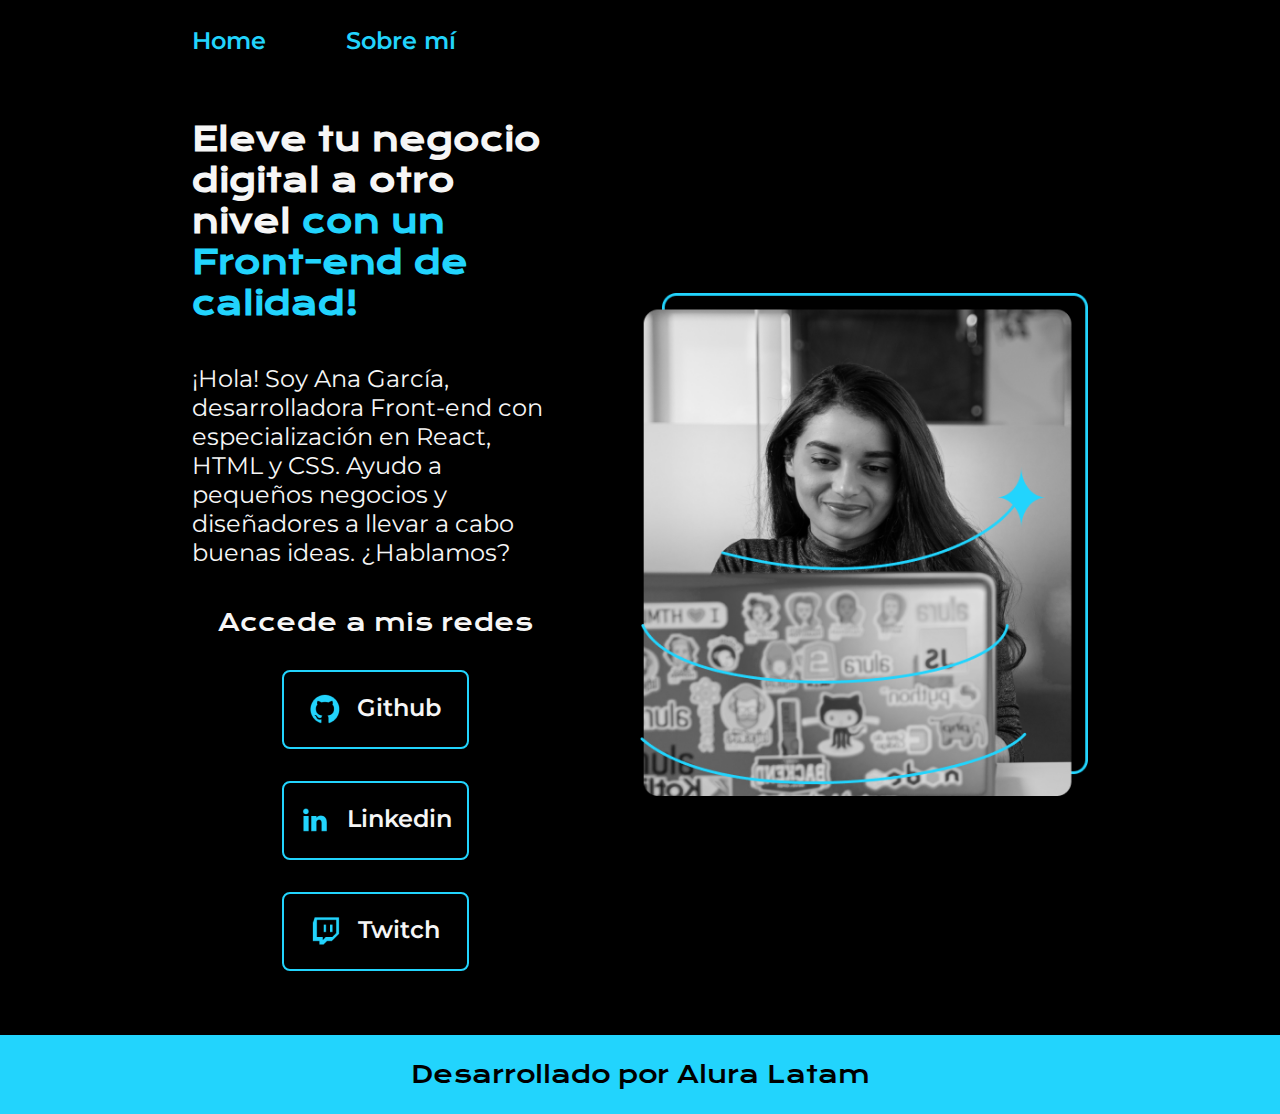
<file: index.html>
<!DOCTYPE html>
<html lang="es-mx">
<head>
    <meta charset="UTF-8"> 
    <meta http-equiv="X-UA-Compatible" content="IE=edge">
    <meta name="viewport" content="width=device-width, initial-scale=1.0">
    <title>Portafolio</title>
    <link rel="stylesheet" href="styles/style.css">

</head>
<body>
    <header class="header">
        <nav class="header__menu">
            <a class="header__menu__link" href="index.html">Home</a>
            <a class="header__menu__link" href="about.html">Sobre mí</a>
        </nav>
    </header>
    <main class="presentacion">
        <section class="presentacion__contenido">
            <h1 class="presentacion__contenido__titulo">
                Eleve tu negocio digital a otro nivel 
                <strong class="titulo-destaque">con un Front-end de calidad!
                </strong></h1>
                <p class="presentacion__contenido__texto">¡Hola! Soy Ana García, desarrolladora Front-end con
                    especialización en React, HTML y CSS. Ayudo a pequeños
                    negocios y diseñadores a llevar a cabo buenas ideas.
                    ¿Hablamos?

                </p>
                <div class="presentacion__enlaces">
                    <h2 class="presentacion__enlaces__subtitulo">Accede a mis redes</h2>
                    <a class="presentacion__enlaces__link" href="https://github.com/">
                        <img src="./assets/github.png">
                        Github
                    </a>
                    <a class="presentacion__enlaces__link" href="https://linkedin.com/in/">
                        <img src="./assets/linkedin.png">
                        Linkedin
                    </a>
                    <a class="presentacion__enlaces__link" href="https://twitch.tv/">
                        <img src="./assets/twitch.png">
                        Twitch
                    </a>
                </div>
               
        </section>
            <img class="presentacion__imagen" src="./assets/imagen.png" alt="Foto de Ana García desarrolando un proyecto">
    </main>
    <footer class="footer">
        <p>Desarrollado por Alura Latam</p>
    </footer>
</body>
</html>
</file>
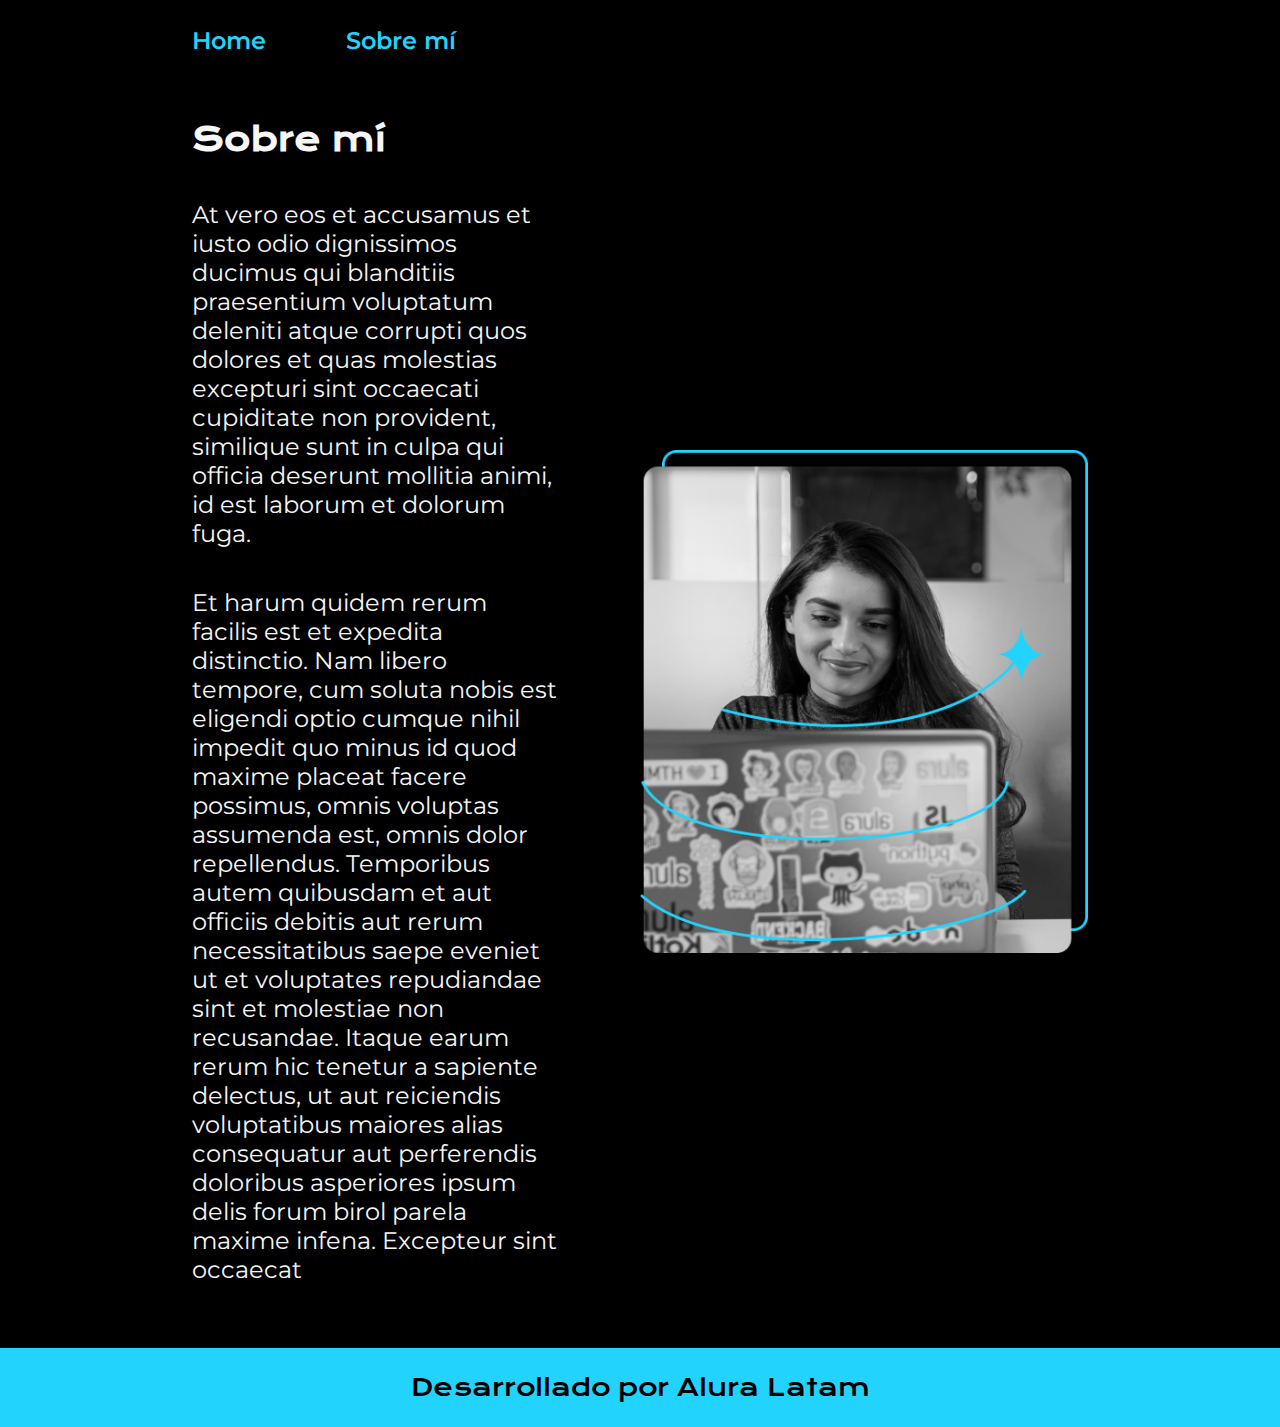
<file: about.html>
<!DOCTYPE html>
<html lang="es-mx">
<head>
    <meta charset="UTF-8">
    <meta name="viewport" content="width=device-width, initial-scale=1.0">
    <title>Portafolio</title>
    <link rel="stylesheet" href="styles/style.css">

</head>
<body>
    <header class="header">
        <nav class="header__menu">
            <a class="header__menu__link" href="index.html">Home</a>
            <a class="header__menu__link" href="about.html">Sobre mí</a>
        </nav>
    </header>
    <main class="presentacion">
        <section class="presentacion__contenido">
            <h1 class="presentacion__contenido__titulo">Sobre mí</h1>
                <p class="presentacion__contenido__texto">At vero eos et accusamus et iusto odio dignissimos ducimus qui blanditiis praesentium voluptatum deleniti
                    atque corrupti quos dolores et quas molestias excepturi sint occaecati cupiditate non provident,
                    similique sunt in culpa qui officia deserunt mollitia animi, id est laborum et dolorum fuga.

                </p>
                <p class="presentacion__contenido__texto">
                    Et harum quidem rerum facilis est et expedita distinctio. Nam libero tempore, cum soluta nobis est
                    eligendi optio cumque nihil impedit quo minus id quod maxime placeat facere possimus, omnis voluptas
                    assumenda est, omnis dolor repellendus. Temporibus autem quibusdam et aut officiis debitis aut rerum
                    necessitatibus saepe eveniet ut et voluptates repudiandae sint et molestiae non recusandae. Itaque earum
                    rerum hic tenetur a sapiente delectus, ut aut reiciendis voluptatibus maiores alias consequatur aut
                    perferendis doloribus asperiores ipsum delis forum birol parela maxime infena. Excepteur sint occaecat
                </p>
               
        </section>
            <img class="presentacion__imagen" src="./assets/imagen.png" alt="Foto de Ana García desarrolando un proyecto">
    </main>
    <footer class="footer">
        <p>Desarrollado por Alura Latam</p>
    </footer>
    
</body>
</html>
</file>
<file: styles/style.css>
@import url('https://fonts.googleapis.com/css2?family=Krona+One&family=Montserrat:wght@400;600&display=swap');


:root {
    --color-primaria: #000000;
    --color-secundaria: #F6F6F6;
    --color-terciaria: #22D4FD;
    --color-hover: #272727;

    --fuente-krona: 'Krona One', sans-serif;
    --fuente-montserrat: 'Montserrat', sans-serif;
}

* {
    padding: 0;
    margin:0;
}

body{
    box-sizing: border-box;
    background-color: var(--color-primaria);
    color: var(--color-secundaria);
}

.header{
    padding: 2% 0% 0% 15%;
}

.header__menu{
    display: flex;
    gap: 80px;
}
.header__menu__link{
    font-family: var(--fuente-montserrat);
    font-size: 1.5rem;
    font-weight: 600;
    color: var(--color-terciaria);
    text-decoration: none;

}



.presentacion {
    padding: 5% 15%;
    display: flex;
    align-items: center;
    justify-content: space-between;
    gap: 82px;
}

.presentacion__contenido{
    width: 50%;
    display: flex;
    flex-direction: column;
    gap: 40px;
}


.presentacion__contenido__titulo{
    font-size: 2rem;
    font-family: var(--fuente-krona);
}

.titulo-destaque {
    color: var(--color-terciaria); ;
}

.presentacion__contenido__texto{
    font-size: 1.5rem;
    font-family: var(--fuente-montserrat);
}

.presentacion__enlaces{
    display: flex;
    flex-direction: column;
    justify-content: space-between;
    align-items: center;
    gap: 32px;
}

.presentacion__enlaces__subtitulo{
    font-family: var(--fuente-krona);
    font-weight: 400;
    font-size: 1.5rem;
}
.presentacion__enlaces__link{
      display: flex;
      justify-content: center;
      gap: 16px;
      border: 2px solid var(--color-terciaria);
      width: 50%;
      text-align: center;
      border-radius: 8px;
      font-size: 1.5rem;
      font-weight: 600;
      padding: 21.5px 0;
      text-decoration: none;
      color: var(--color-secundaria);
      font-family: var(--fuente-montserrat);
}

.presentacion__enlaces__link:hover{
    background-color: var(--color-hover);
}

.presentacion__imagen{
    width: 50%;
}

.footer{
    color:var(--color-primaria);
    background-color: var(--color-terciaria);
    padding: 24px;
    text-align: center;
    font-family: var(--fuente-krona);
    font-size: 1.5rem;
    font-weight: 400;
}

@media(max-width:1200px){
    .header{
        padding: 10%;
    }
    .header__menu{
        justify-content: center;
    }
    .presentacion{
        flex-direction: column-reverse;
        padding: 5%;
    }
    .presentacion__contenido{
        width: auto;
    }
}
</file>
